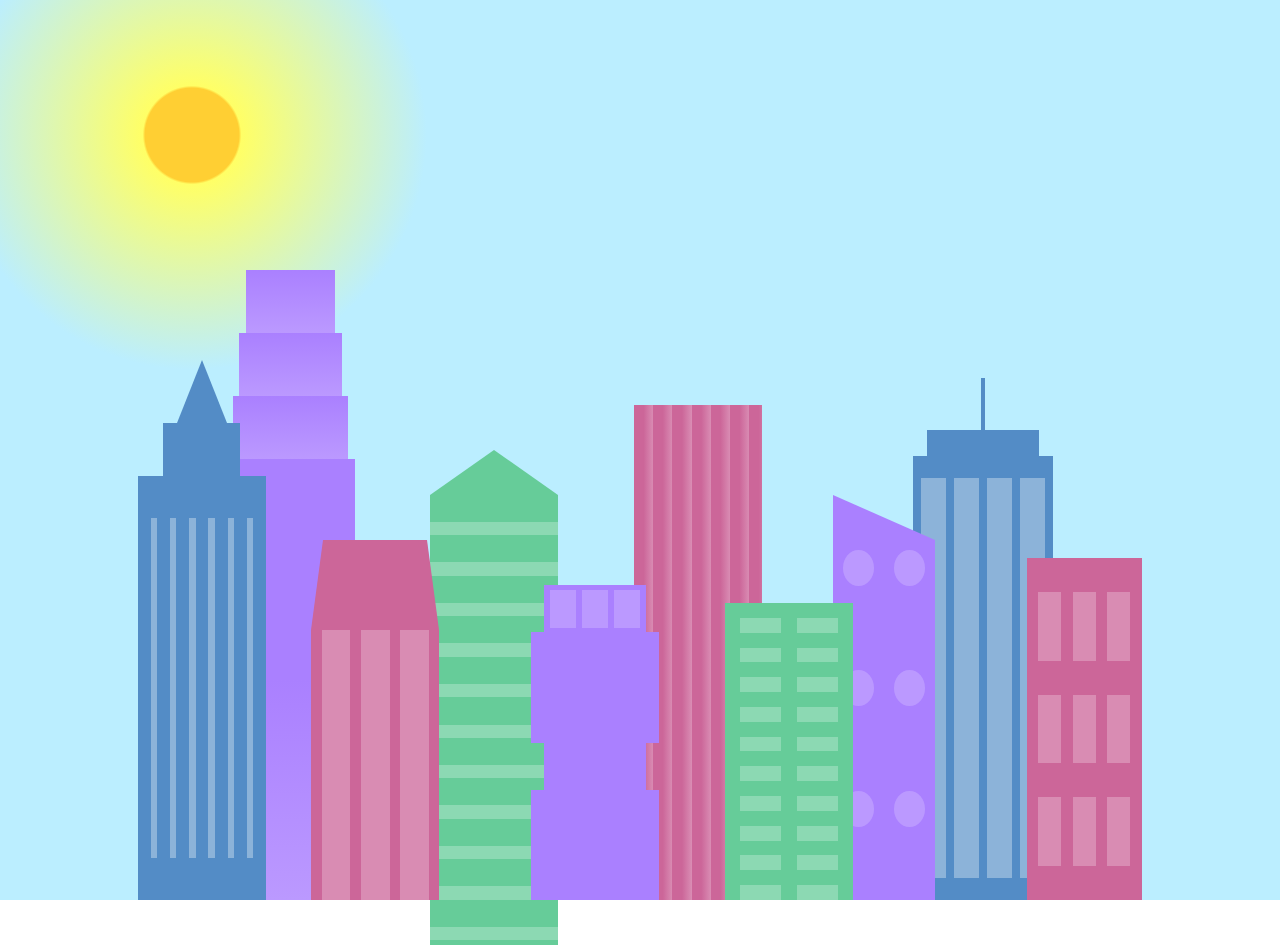
<file: index.html>
<!DOCTYPE html>
<html lang="en">    
  <head>
    <meta charset="UTF-8">
    <title>City Skyline</title>
    <link href="styles.css" rel="stylesheet" />   
  </head>

  <body>
    <div class="background-buildings sky">
      <div></div>
      <div></div>
      <div class="bb1 building-wrap">
        <div class="bb1a bb1-window"></div>
        <div class="bb1b bb1-window"></div>
        <div class="bb1c bb1-window"></div>
        <div class="bb1d"></div>
      </div>
      <div class="bb2">
        <div class="bb2a"></div>
        <div class="bb2b"></div>
      </div>
      <div class="bb3"></div>
      <div></div>
      <div class="bb4 building-wrap">
        <div class="bb4a"></div>
        <div class="bb4b"></div>
        <div class="bb4c window-wrap">
          <div class="bb4-window"></div>
          <div class="bb4-window"></div>
          <div class="bb4-window"></div>
          <div class="bb4-window"></div>
        </div>
      </div>
      <div></div>
      <div></div>
    </div>

    <div class="foreground-buildings">
      <div></div>
      <div></div>
      <div class="fb1 building-wrap">
        <div class="fb1a"></div>
        <div class="fb1b"></div>
        <div class="fb1c"></div>
      </div>
      <div class="fb2">
        <div class="fb2a"></div>
        <div class="fb2b window-wrap">
          <div class="fb2-window"></div>
          <div class="fb2-window"></div>
          <div class="fb2-window"></div>
        </div>
      </div>
      <div></div>
      <div class="fb3 building-wrap">
        <div class="fb3a window-wrap">
          <div class="fb3-window"></div>
          <div class="fb3-window"></div>
          <div class="fb3-window"></div>
        </div>
        <div class="fb3b"></div>
        <div class="fb3a"></div>
        <div class="fb3b"></div>
      </div>
      <div class="fb4">
        <div class="fb4a"></div>
        <div class="fb4b">
          <div class="fb4-window"></div>
          <div class="fb4-window"></div>
          <div class="fb4-window"></div>
          <div class="fb4-window"></div>
          <div class="fb4-window"></div>
          <div class="fb4-window"></div>
        </div>
      </div>
      <div class="fb5"></div>
      <div class="fb6"></div>
      <div></div>
      <div></div>
    </div>
  </body>
</html>
</file>
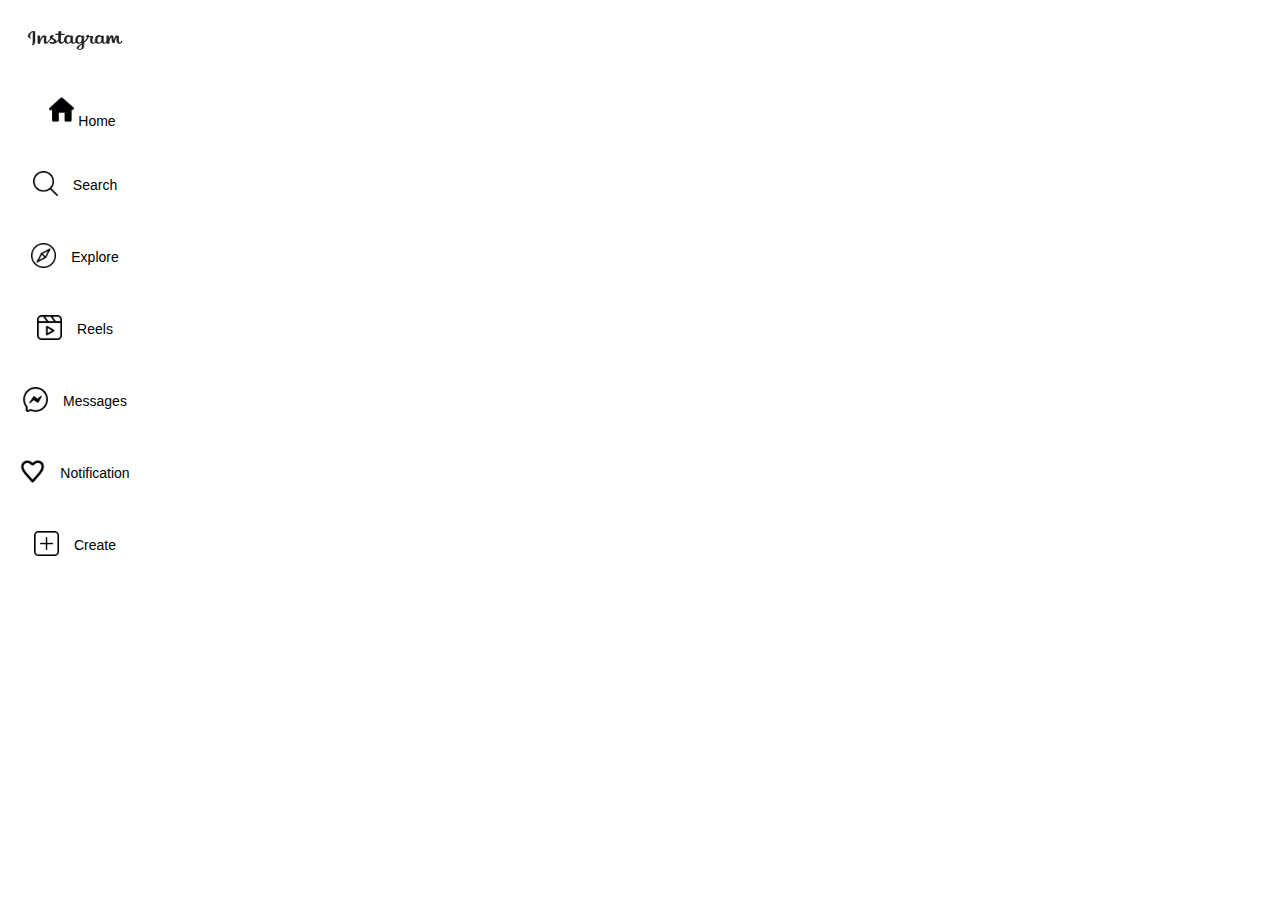
<file: instagram-clone/index.html>
<!DOCTYPE html>
<html>
    <head>
        <title>Instagram clone</title>
          
    </head>

    <link rel="stylesheet" href="main.css">

    <body>

        <nav class="sidebar">
            <div class="sidebar-link">
                <img class="Instagram_logo" src="pictures/Instagram_logo.svg.png">
            </div>
            <div class="sidebar-link">
                <div>
                <img src="pictures/house-black-silhouette-without-door.png">
                Home
                </div>
            </div>
            <div class="sidebar-link">
                <img src="pictures/search-interface-symbol.png">
                <div>Search</div>
            </div>
            <div class="sidebar-link">
                <img src="pictures/direction.png">
                <div>Explore</div>
            </div>
            <div class="sidebar-link">
                <img src="pictures/video.png">
                <div>Reels</div>
            </div>
            <div class="sidebar-link">
                <img src="pictures/messenger.png">
                <div>Messages</div>
            </div>
            <div class="sidebar-link">
                <img src="pictures/like.png">
                <div>Notification</div>
            </div>
            <div class="sidebar-link">
                <img src="pictures/tab.png">
                <div>Create</div>
            </div>

        </nav>

        <section class="grid">
            

        </section>

    </body>
</html>
</file>
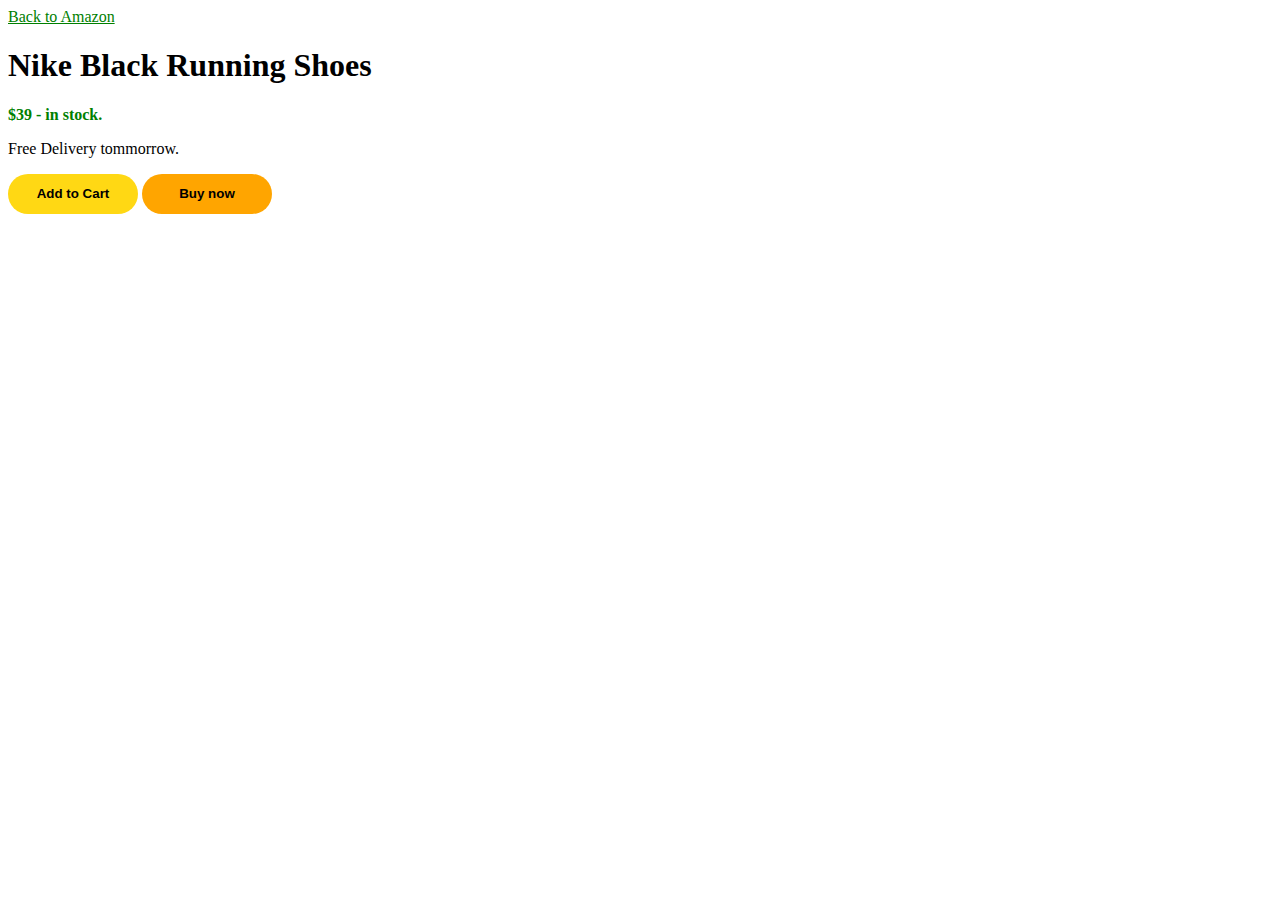
<file: 1a.html>
<!DOCTYPE html>
<html>
    <head>
        <title>Amazon</title>
        <style>
          .amazon{
            color: green;
            cursor: pointer;
            transition: 0.15s;
          }
          .amazon:hover{
            color: yellow;
          }
          .price{
            color: green;
            font-weight: bold
          }
          .add-button{
            font-family: arial;
            font-weight: bold;
            background-color: rgb(255, 216, 20);
            border: none;
            height: 40px;
            width: 130px;
            border-radius: 20px;
            cursor: pointer;
            transition: background-color 0.15s, opacity 0.15s;
          }
          .add-button:hover{
            background-color: rgb(218, 186, 24);
          }
          .add-button:active{
            opacity: 0.8;
          }
          .buy-button{
            background-color: orange;
            font-family: arial;
            font-weight: bold;
            border: none;
            height: 40px;
            width: 130px;
            border-radius: 20px;
            transition: background-color 0.15s, opacity 0.15s;
          }
          .buy-button:hover{
            background-color: rgb(238, 143, 1);
          }
          .buy-button:active{
            opacity: 0.8;
          }


        </style>
    </head>

    <body>
        <a href="https://www.amazon.com/" class="amazon">Back to Amazon</a>
        <h1>Nike Black Running Shoes</h1>
        <p class="price">$39 - in stock.</p>
        <p>Free Delivery tommorrow.</p>
        <button class="add-button">Add to Cart</button>
        <button class="buy-button">Buy now</button>
    </body>
</html>
</file>
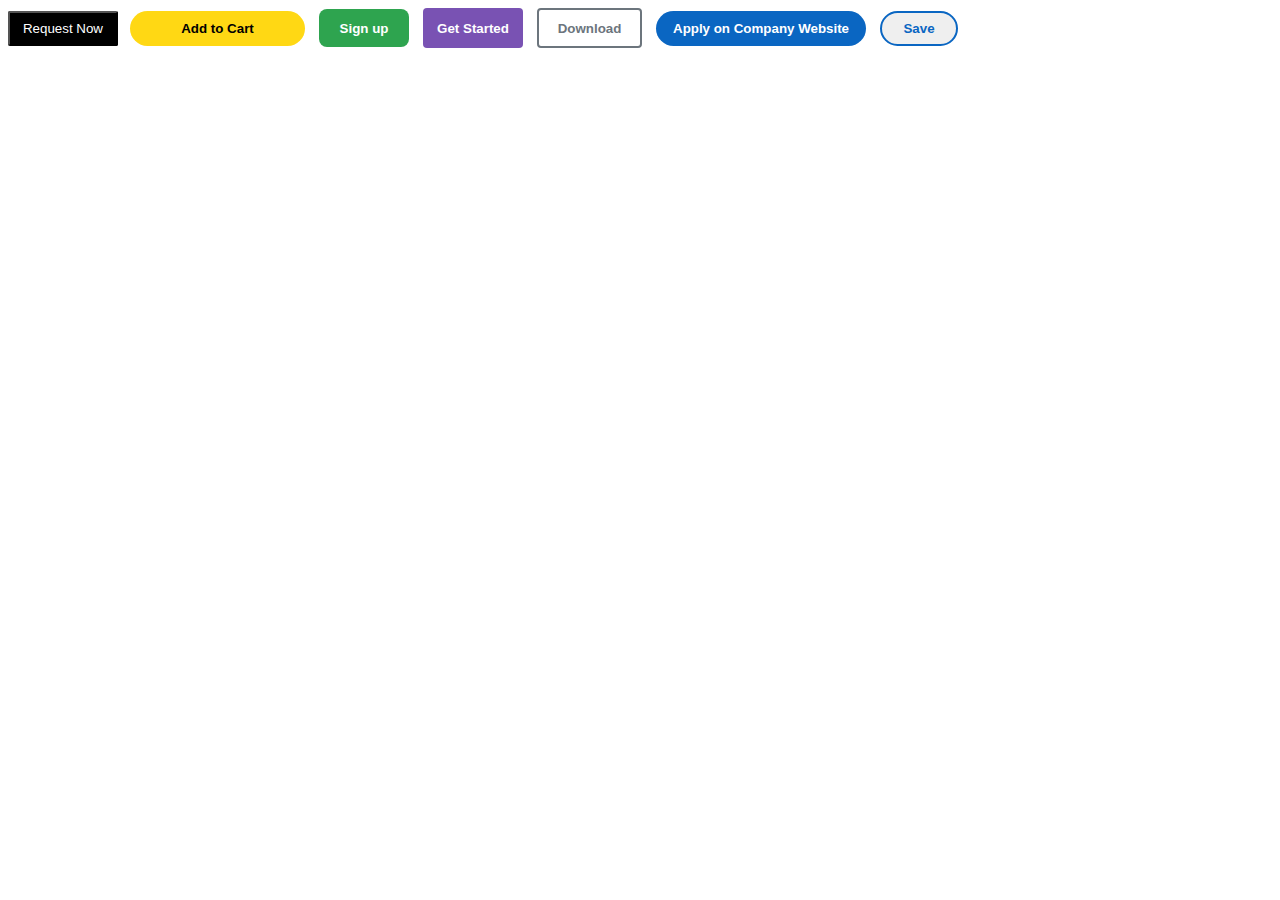
<file: 2a.html>
<!DOCTYPE html>
<html>
    <head>
        <title>Amazon</title>
        <style>
          button{
            margin-right: 10px;
            font-family: arial;
          }
          .uber-button{
            background-color: black;
            color: white;
            height: 35px;
            width: 110px;
            border-radius: 2px;
            margin-right: 8px;
            margin-bottom: 10px;
            cursor: pointer;
            transition: opacity 0.8;
          }
          .uber-button:hover{
            opacity: 0.8;
          }
          .uber-button:active{
            opacity: 0.8;
          }

          .amazon-button{
            background-color: rgb(255, 216, 20);
            border: none;
            font-weight: bold;
            height: 35px;
            width: 175px;
            border-radius: 18px;
            cursor: pointer;
            transition: background-color 0.15s, opacity 0.15s;
          }
          .amazon-button:hover{
            background-color: rgb(247, 207, 7);
          }
          .amazon-button:active{
            opacity: 0.8;
          }
          .github-button{
            background-color: rgb(46, 164, 79);
            color: white;
            font-weight: bold;
            border: none;
            height: 38px;
            width: 90px;
            border-radius: 8px;
            cursor: pointer;
            transition: box shadow 0.15s;
          }
          .github-button:hover{
            box-shadow: 5px 5px 10px rgba(0, 0, 0, 0.15);
          }
          .bootstrap-Get{
            background-color: rgb(121, 82, 179);
            color: white;
            border: none;
            height: 40px;
            width: 100px;
            font-weight: bold;
            border-radius: 4px;
            cursor: pointer;
            transition: background-color 0.15s;
          }
          .bootstrap-Get:hover{
            background-color: rgb(93, 51, 155);
          }
          .bootstrap-Download{
            background-color: white;
            color: rgb(108, 117, 125);
            height: 40px;
            width: 105px;
            border-style: solid;
            border-color: rgb(108, 117, 125);
            font-weight: bold;
            border-radius: 4px;
            cursor: pointer;
            transition: background-color 0.15s, color 0.15s;
          }
          .bootstrap-Download:hover{
            background-color: rgb(108, 117, 125);
            color: white;
          }
          .linkedin-Apply{
            background-color: rgb(10, 102, 194);
            color: white;
            border: none;
            font-weight: bold;
            height: 35px;
            width: 210px;
            border-radius: 18px;
            cursor: pointer;
            transition: background-color 0.15s;
          }
          .linkedin-Apply:hover{
            background-color: rgb(0, 72, 144);
          }
          .linkedin-Save{
            color: rgb(10, 102, 194);
            font-weight: bold;
            border-style: solid;
            border-color: rgb(10, 102, 194);
            height: 35px;
            width: 78px;
            border-radius: 20px;
            cursor: pointer;
          }
          .linkedin-Save:hover{
            background-color: rgb(236, 227, 227);
          }
        </style>
    </head>

    <body>
        <button class="uber-button">Request Now</button>
        <button class="amazon-button">Add to Cart</button>
        <button class="github-button">Sign up</button>
        <button class="bootstrap-Get">Get Started</button>
        <button class="bootstrap-Download">Download</button>
        <button class="linkedin-Apply">Apply on Company Website</button>
        <button class="linkedin-Save">Save</button>
    </body>
</html>
</file>
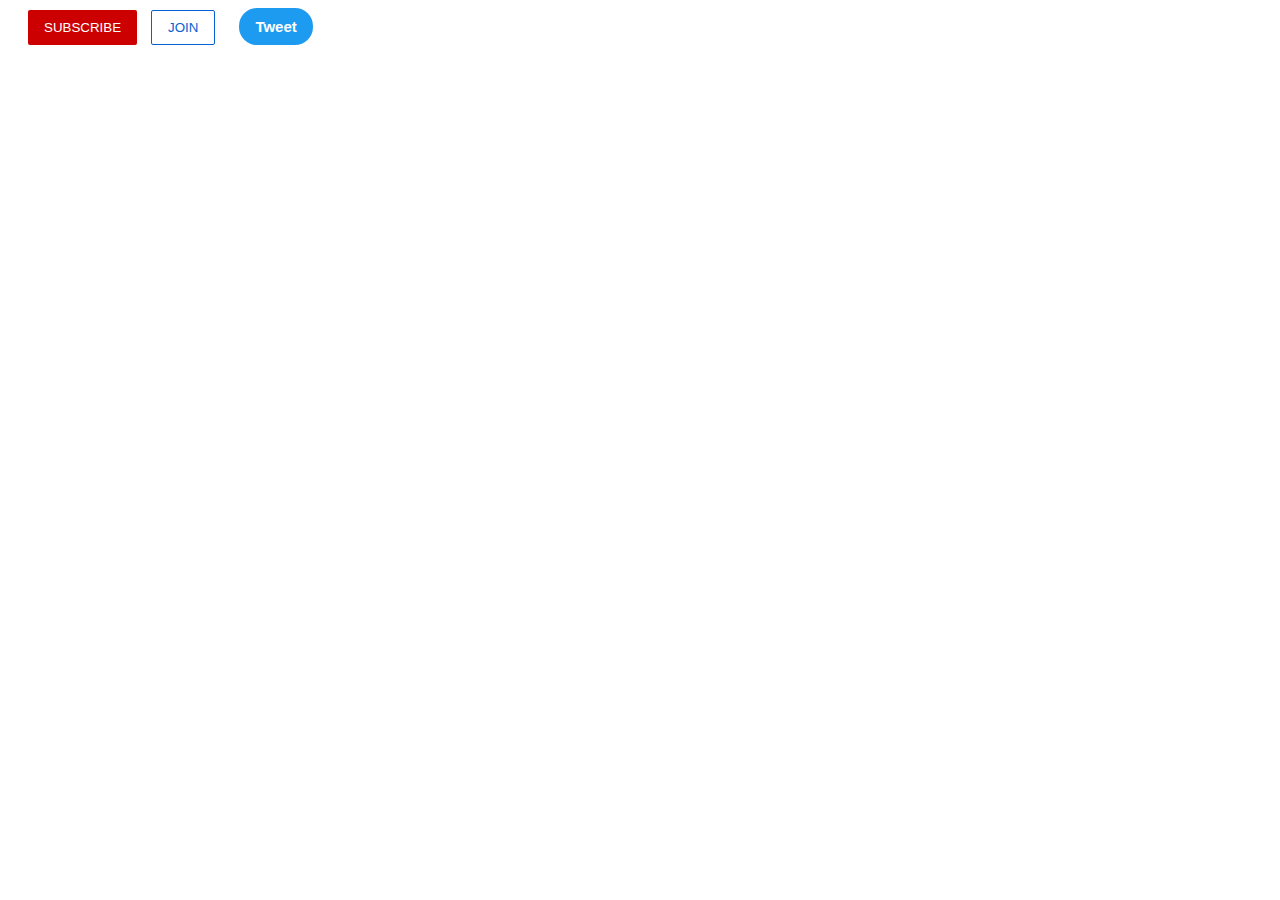
<file: buttons.html>
<!DOCTYPE html>
<html>
    <head>
        <title></title>
        <style>
          .subscribe-button{
            background-color: rgb(204, 0, 0);
            color: white;
            border: none;
            padding-top: 10px;
            padding-bottom: 10px;
            padding-left: 16px;
            padding-right: 16px;
            border-radius: 2px;
            margin-right: 10px;
            margin-left: 20px;
            cursor: pointer;
            transition: opacity 0.15s;
          }
          .subscribe-button:hover{
            opacity: 0.8;
          }
          .subscribe-button:active{
            opacity: 0.5;
          }

          .join-button{
            background-color: white;
            color: rgb(6, 95, 212);
            border-color: rgb(6, 95, 212);
            border: solid;
            border-width: 1px;
            padding-top: 9px;
            padding-bottom: 9px;
            padding-left: 16px;
            padding-right: 16px;
            margin-right: 20px;
            border-radius: 2px;
            cursor: pointer;
            transition: background-color 0.15s, color 0.15s;
          }
          .join-button:hover{
            background-color: rgb(6, 95, 212);
            color: white;
          }
          .join-button:active{
            opacity: 0.7;
          }
          .tweet-button{
            background-color: rgb(29, 155, 240);
            color: white;
            border: none;
            padding-top: 10px;
            padding-bottom: 10px;
            padding-left: 16px;
            padding-right: 16px;
            font-size: 15px;
            font-weight: bold;
            border-radius: 18px;
            cursor: pointer;
          }
          .tweet-button:hover{
            box-shadow: 5px 5px 10px rgba(0, 0, 0, 0.15);
          }
        </style>
    </head>

    <body>
        <button class="subscribe-button">SUBSCRIBE</button>
        <button class="join-button">JOIN</button>
        <button class="tweet-button">Tweet</button>
    </body>
</html>
</file>
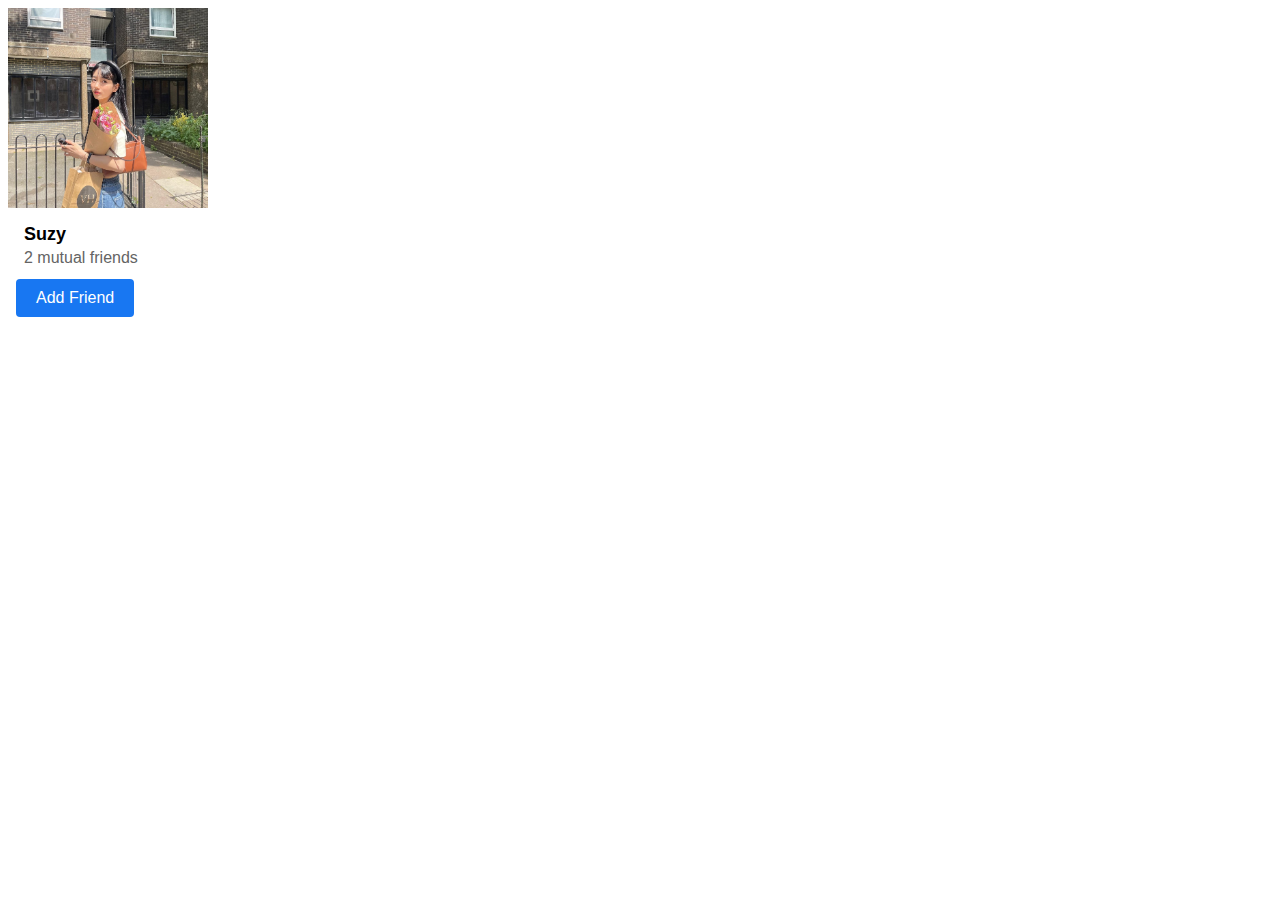
<file: Facebook-friendrequest.html>
<!DOCTYPE html>
<html>
    <head>
        <title>Facebook Friend Request</title>
        <style>
          p{
            font-family: Arial;
            margin-bottom: 0px;
            margin-top: 0px;
            padding-left: 8px;
          }
          .card{
            width: 200px;
            box-shadow: 0px 0px 5px rgba(0, 0, 0, 0.);
          }
          .profile-picture{
            width: 200px;
            height: 200px;
            object-fit: cover;
            margin-bottom: 12px;
          }
          .name{
            margin-left: 8px;
            font-size: 18px;
            font-weight: bold;
            margin-bottom: 4px;
          }
          .mutual{
            color: rgb(100, 100, 100);
            margin-left: 8px;
            margin-bottom: 12px;
          }
          .add-friend-button{
            background-color: rgb(24, 119, 242);
            color: white;
            border: none;
            margin-left: 8px;
            margin-bottom: 10px;
            padding-top: 10px;
            padding-bottom: 10px;
            padding-left: 20px;
            padding-right: 20px;
            font-size: 16px;
            border-radius: 4px;
          }
        </style>
    </head>

    <body>
        <div class="card">
            <img class="profile-picture" src="ExercisePics/bae.jpg">
            <p class="name">Suzy</p>
            <p class="mutual">2 mutual friends</p>
            <button class="add-friend-button">Add Friend</button>
        </div>
    </body>
</html>
</file>
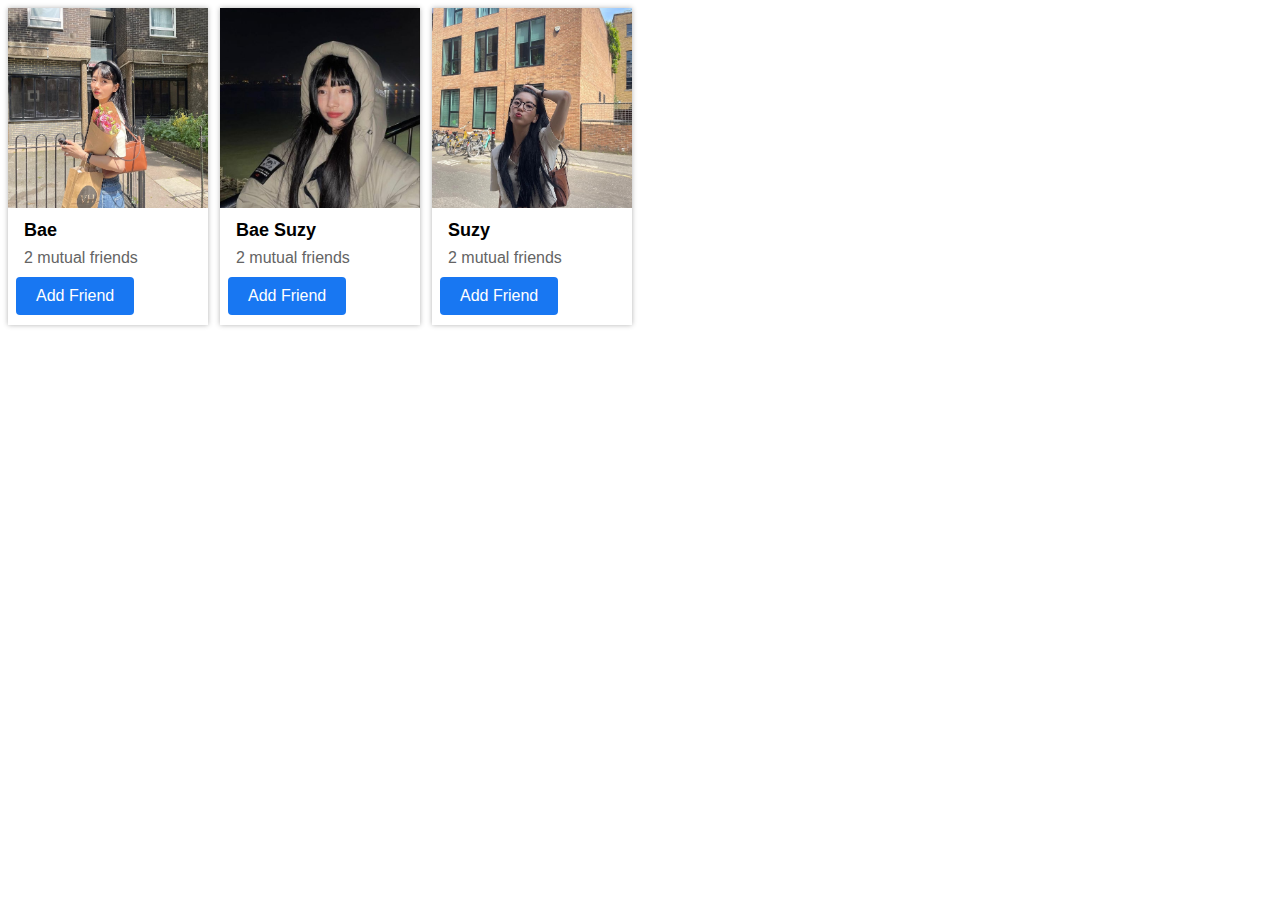
<file: Facebook-friendrequest2.html>
<!DOCTYPE html>
<html>
    <head>
        <title>Facebook Friend Request</title>
        <style>
          p{
            font-family: arial;
            margin-top: 0;
            margin-bottom: 0;
            padding-left: 8px;
          }
          .card{
            display: inline-block;
            width: 200px;
            box-shadow: 0px 0px 5px rgba(0, 0, 0, 0.3);
            margin-right: 8px;
          }
          .profile-picture{
            width: 200px;
            height: 200px;
            object-fit: cover;
            margin-bottom: 8px;
          }
          .name{
            font-size: 18px;
            margin-left: 8px;
            font-weight: bold;
            margin-bottom: 8px;
          }
          .mutual{
            color: rgb(100, 100, 100);
            margin-left: 8px;
            margin-bottom: 10px;
          }
          .add-friend{
            background-color: rgb(24, 119, 242);
            border: none;
            color: white;
            margin-left: 8px;
            margin-bottom: 10px;
            padding-top: 10px;
            padding-bottom: 10px;
            padding-left: 20px;
            padding-right: 20px;
            font-size: 16px;
            border-radius: 4px;
          }
        </style>
    </head>

    <body>
      <div class="card">
        <img class="profile-picture" src="ExercisePics/bae.jpg">
        <p class="name">Bae</p>
        <p class="mutual">2 mutual friends</p>
        <button class="add-friend">Add Friend</button>
      </div>

      <div class="card">
        <img class="profile-picture" src="ExercisePics/suzy.jpg">
        <p class="name">Bae Suzy</p>
        <p class="mutual">2 mutual friends</p>
        <button class="add-friend">Add Friend</button>
      </div>

      <div class="card">
        <img class="profile-picture" src="ExercisePics/baesuzy.jpg">
        <p class="name">Suzy</p>
        <p class="mutual">2 mutual friends</p>
        <button class="add-friend">Add Friend</button>
      </div>
    </body>
</html>
</file>
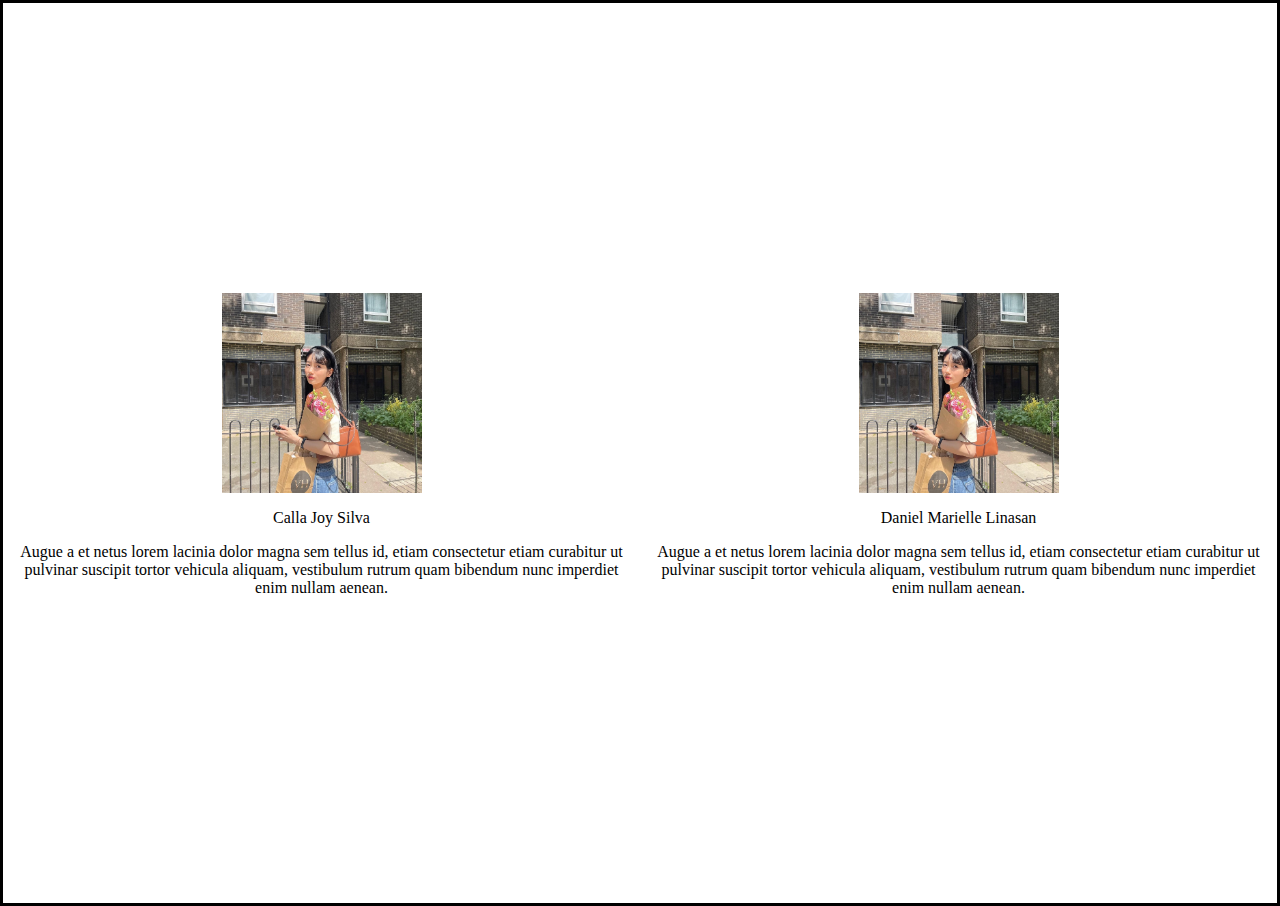
<file: jaba.html>
<!DOCTYPE html>
<html>
<head>
    <title>Facebook Friend Request</title>
    <style>
        body {
            display: flex;
            justify-content: center;
            align-items: center;
            height: 100vh;
            margin: 0;
            border-style: solid;
            
        }

        .container {
            display: flex;
            flex-direction: column;
            align-items: center;
            margin: 10px;
        }

        .pics {
            width: 200px;
            height: 200px;
            object-fit: cover;
        }

        .text {
            margin-top: auto; /* Push the text to the bottom */
            text-align: center; /* Center-align the text */
        }
    </style>
</head>

<body>
    <div class="container">
        <img class="pics" src="ExercisePics/bae.jpg">
        <p class="name">Calla Joy Silva</p>
        <div>
            <p class="text">
                Augue a et netus lorem lacinia dolor magna sem tellus id, 
                etiam consectetur etiam curabitur ut pulvinar suscipit tortor vehicula aliquam, 
                vestibulum rutrum quam bibendum nunc imperdiet enim nullam aenean.
            </p>
        </div>
    </div>

    <div class="container">
        <img class="pics" src="ExercisePics/bae.jpg">
        <p class="name">Daniel Marielle Linasan</p>
        <div>
            
            <p class="text">
                Augue a et netus lorem lacinia dolor magna sem tellus id, 
                etiam consectetur etiam curabitur ut pulvinar suscipit tortor vehicula aliquam, 
                vestibulum rutrum quam bibendum nunc imperdiet enim nullam aenean.
            </p>
        </div>
    </div>
</body>
</html>
</file>
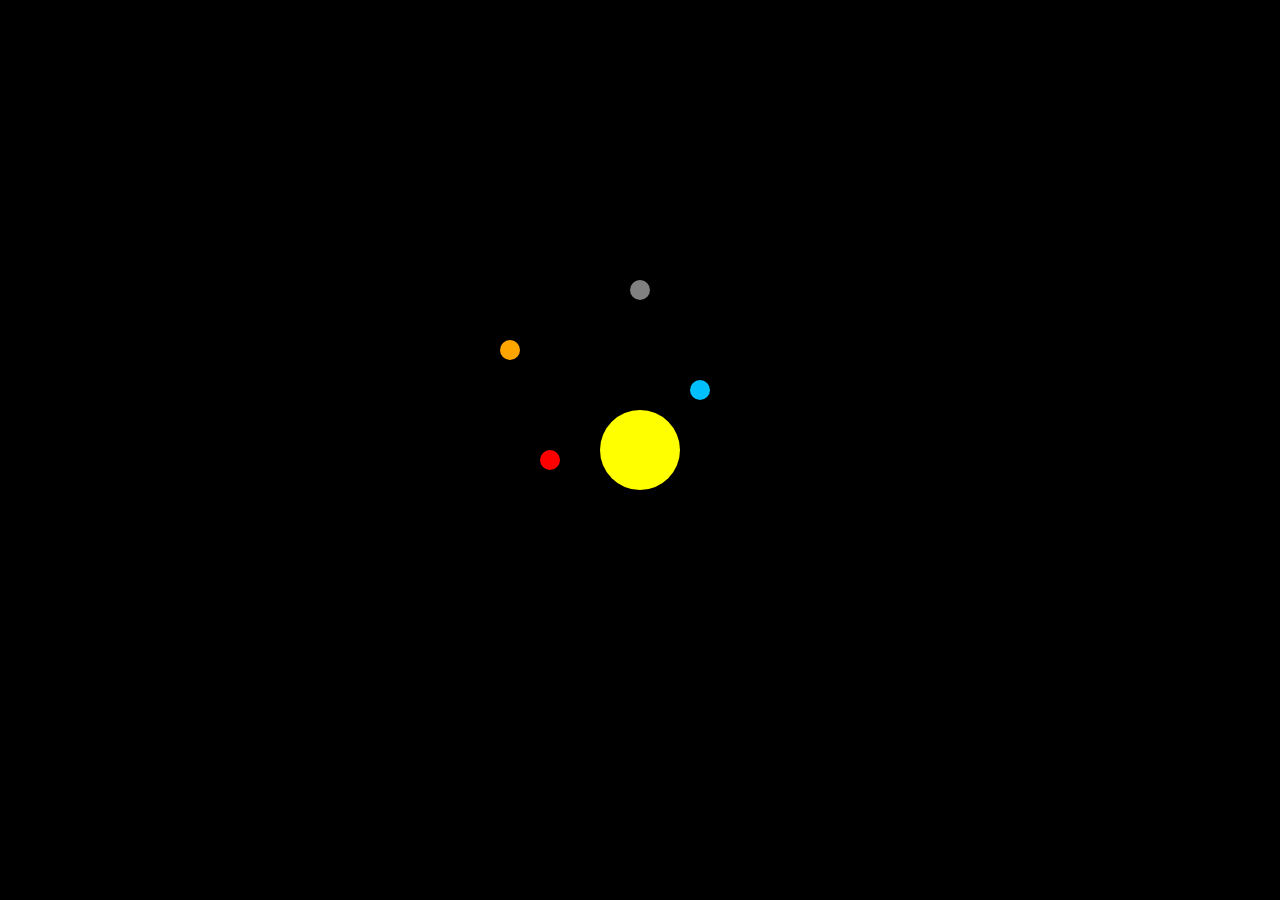
<file: solarsytem.html>
<!DOCTYPE html>
<html lang="en">
<head>
  <meta charset="UTF-8">
  <meta name="viewport" content="width=device-width, initial-scale=1.0">
  <link rel="stylesheet" href="styles.css">
  <link rel="stylesheet" href="ss.css">
  <title>Solar System</title>
</head>
<body>
  <div class="solar-system">
    <div class="sun"></div>
    <div class="planet mercury"></div>
    <div class="planet venus"></div>
    <div class="planet earth"></div>
    <div class="planet mars"></div>
  </div>
</body>
</html>
</file>
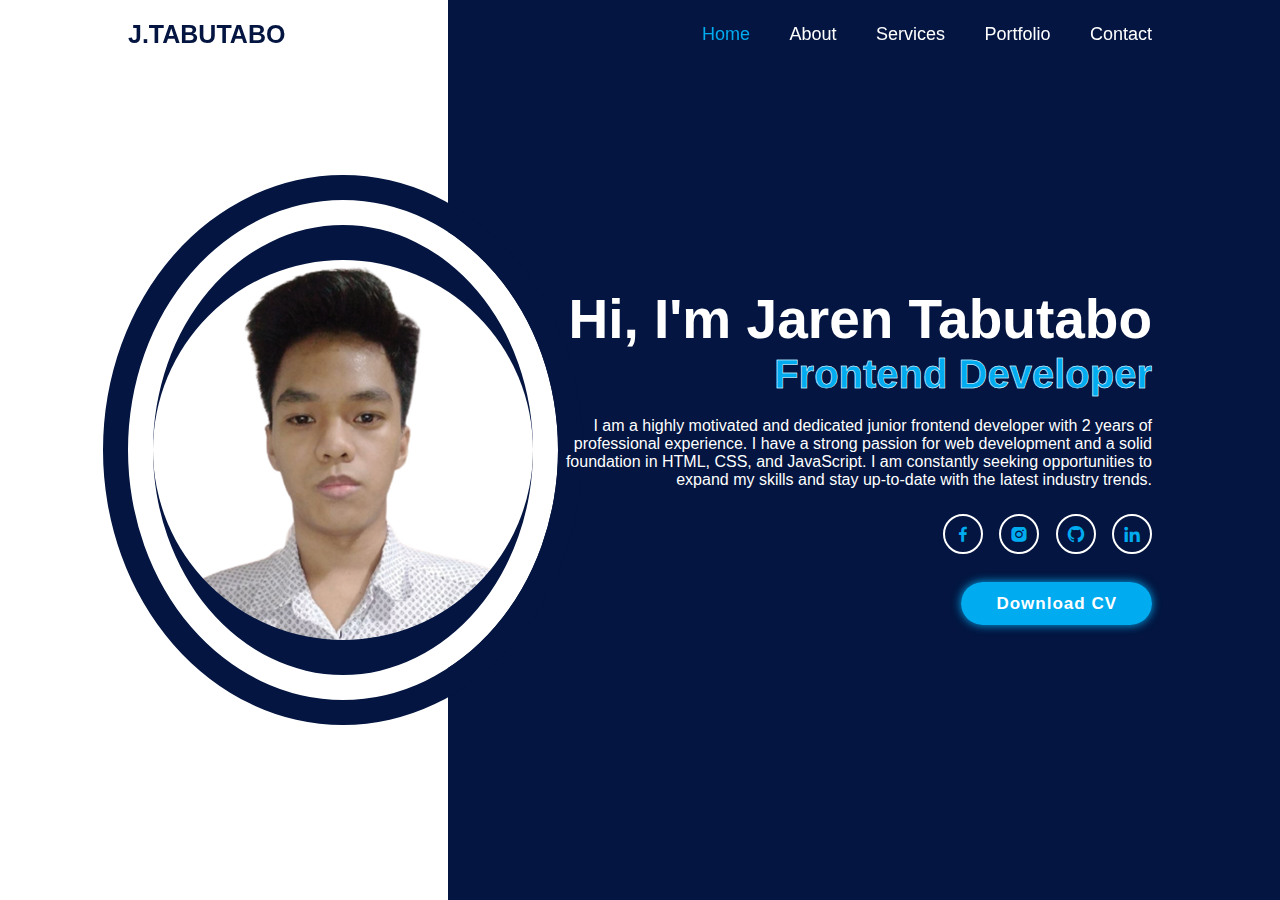
<file: portfolio/portfolio-practice.html>
<!DOCTYPE html>
<html>
    <head>
        <title>Portfolio Practice</title>

        <link href='https://unpkg.com/boxicons@2.1.4/css/boxicons.min.css' rel='stylesheet'>

    </head>

    <link rel="stylesheet" href="portfolio-style.css">

    <body>
        <header class="header">
            <a href="#" class="logo">J.TABUTABO</a>

            <nav class="navbar">
                <a href="#" class="active">Home</a>
                <a href="#">About</a>
                <a href="#">Services</a>
                <a href="#">Portfolio</a>
                <a href="#">Contact</a>
            </nav>
        </header>

            <section class="home">
                    <div class="home-image">
                        <img src="portfolio-picture/21-14411-310.jpg">
                    </div>

                    <div class="home-content">
                        <h1>Hi, I'm Jaren Tabutabo</h1>
                        <h3>Frontend Developer</h3>
                        <p>
                            I am a highly motivated and dedicated junior frontend developer with 2 years of professional 
                            experience. I have a strong passion for web development and a solid foundation in HTML, 
                            CSS, and JavaScript. I am constantly seeking opportunities to expand my skills and stay 
                            up-to-date with the latest industry trends. 
                        </p>

                        <div class="home-sci">
                            <a href="https://www.facebook.com/dakosijaren">
                                <i class='bx bxl-facebook'></i>
                            </a>
                            <a href="https://www.instagram.com/hoyjaren/">
                                <i class='bx bxl-instagram-alt'></i>
                            </a>
                            <a href="https://github.com/hoyjaren">
                                <i class='bx bxl-github'></i>
                            </a>
                            <a href="https://www.linkedin.com/in/tabutabo-jaren19/">
                                <i class='bx bxl-linkedin'></i>
                            </a>
                        </div>
                        <a href="#" class="btn">Download CV</a>
                    </div>

    </body>
</html>
</file>
<file: styles.css>
:root {
    --building-color1: #aa80ff;
    --building-color2: #66cc99;
    --building-color3: #cc6699;
    --building-color4: #538cc6;
    --window-color1: #bb99ff;
    --window-color2: #8cd9b3;
    --window-color3: #d98cb3;
    --window-color4: #8cb3d9;
  }
  
  * {
    box-sizing: border-box;
  }
  
  body {
    height: 100vh;
    margin: 0;
    overflow: hidden;
  }
  
  .background-buildings, .foreground-buildings {
    width: 100%;
    height: 100%;
    display: flex;
    align-items: flex-end;
    justify-content: space-evenly;
    position: absolute;
    top: 0;
  }
  
  .building-wrap {
    display: flex;
    flex-direction: column;
    align-items: center;
  }
  
  .window-wrap {
    display: flex;
    align-items: center;
    justify-content: space-evenly;
  }
  
  .sky {
    background: radial-gradient(
        closest-corner circle at 15% 15%,
        #ffcf33,
        #ffcf33 20%,
        #ffff66 21%,
        #bbeeff 100%
      );
  }
  
  /* BACKGROUND BUILDINGS - "bb" stands for "background building" */
  .bb1 {
    width: 10%;
    height: 70%;
  }
  
  .bb1a {
    width: 70%;
  }
    
  .bb1b {
    width: 80%;
  }
    
  .bb1c {
    width: 90%;
  }
  
  .bb1d {
    width: 100%;
    height: 70%;
    background: linear-gradient(
        var(--building-color1) 50%,
        var(--window-color1)
      );
  }
  
  .bb1-window {
    height: 10%;
    background: linear-gradient(
        var(--building-color1),
        var(--window-color1)
      );
  }
  
  .bb2 {
    width: 10%;
    height: 50%;
  }
  
  .bb2a {
    border-bottom: 5vh solid var(--building-color2);
    border-left: 5vw solid transparent;
    border-right: 5vw solid transparent;
  }
  
  .bb2b {
    width: 100%;
    height: 100%;
    background: repeating-linear-gradient(
        var(--building-color2),
        var(--building-color2) 6%,
        var(--window-color2) 6%,
        var(--window-color2) 9%
      );
  }
  
  .bb3 {
    width: 10%;
    height: 55%;
    background: repeating-linear-gradient(
        90deg,
        var(--building-color3),
        var(--building-color3),
        var(--window-color3) 15%
      );
  }
  
  .bb4 {
    width: 11%;
    height: 58%;
  }
  
  .bb4a {
    width: 3%;
    height: 10%;
    background-color: var(--building-color4);
  }
  
  .bb4b {
    width: 80%;
    height: 5%;
    background-color: var(--building-color4);
  }
    
  .bb4c {
    width: 100%;
    height: 85%;
    background-color: var(--building-color4);
  }
  
  .bb4-window {
    width: 18%;
    height: 90%;
    background-color: var(--window-color4);
  }
  
  /* FOREGROUND BUILDINGS - "fb" stands for "foreground building" */
  .fb1 {
    width: 10%;
    height: 60%;
  }
  
  .fb1a {
    border-bottom: 7vh solid var(--building-color4);
    border-left: 2vw solid transparent;
    border-right: 2vw solid transparent;
  }
  
  .fb1b {
    width: 60%;
    height: 10%;
    background-color: var(--building-color4);
  }
    
  .fb1c {
    width: 100%;
    height: 80%;
    background: repeating-linear-gradient(
        90deg,
        var(--building-color4),
        var(--building-color4) 10%,
        transparent 10%,
        transparent 15%
      ),
      repeating-linear-gradient(
        var(--building-color4),
        var(--building-color4) 10%,
        var(--window-color4) 10%,
        var(--window-color4) 90%
      );
  }
  
  .fb2 {
    width: 10%;
    height: 40%;
  }
  
  .fb2a {
    width: 100%;
    border-bottom: 10vh solid var(--building-color3);
    border-left: 1vw solid transparent;
    border-right: 1vw solid transparent;
  }
  
  .fb2b {
    width: 100%;
    height: 75%;
    background-color: var(--building-color3);
  }
  
  .fb2-window {
    width: 22%;
    height: 100%;
    background-color: var(--window-color3);
  }
  
  .fb3 {
    width: 10%;
    height: 35%;
  }
    
  .fb3a {
    width: 80%;
    height: 15%;
    background-color: var(--building-color1);
  }
    
  .fb3b {
    width: 100%;
    height: 35%;
    background-color: var(--building-color1);
  }
  
  .fb3-window {
    width: 25%;
    height: 80%;
    background-color: var(--window-color1);
  }
  
  .fb4 {
    width: 8%;
    height: 45%;
    position: relative;
    left: 10%;
  }
  
  .fb4a {
    border-top: 5vh solid transparent;
    border-left: 8vw solid var(--building-color1);
  }
  
  .fb4b {
    width: 100%;
    height: 89%;
    background-color: var(--building-color1);
    display: flex;
    flex-wrap: wrap;
  }
  
  .fb4-window {
    width: 30%;
    height: 10%;
    border-radius: 50%;
    background-color: var(--window-color1);
    margin: 10%;
  }
  
  .fb5 {
    width: 10%;
    height: 33%;
    position: relative;
    right: 10%;
    background: repeating-linear-gradient(
        var(--building-color2),
        var(--building-color2) 5%,
        transparent 5%,
        transparent 10%
      ),
      repeating-linear-gradient(
        90deg,
        var(--building-color2),
        var(--building-color2) 12%,
        var(--window-color2) 12%,
        var(--window-color2) 44%
      );
  }
  
  .fb6 {
    width: 9%;
    height: 38%;
    background: repeating-linear-gradient(
        90deg,
        var(--building-color3),
        var(--building-color3) 10%,
        transparent 10%,
        transparent 30%
      ),
      repeating-linear-gradient(
        var(--building-color3),
        var(--building-color3) 10%,
        var(--window-color3) 10%,
        var(--window-color3) 30%
      );
  }
  
  @media (max-width: 1000px) {
    :root {
        --building-color1: #000;
        --building-color2: #000;
        --building-color3: #000;
        --building-color4: #000;
        --window-color1: #777;
        --window-color2: #777;
        --window-color3: #777;
        --window-color4: #777;
      }
      .sky {
        background: radial-gradient(
            closest-corner circle at 15% 15%,
            #ccc,
            #ccc 20%,
            #445 21%,
            #223 100%
          );
      }
    }
</file>
<file: instagram-clone/main.css>
.sidebar{
    position: fixed;
    left: 0;
    bottom: 0;
    top: 0;
    background-color: white;
    width: 150px;
    padding-top: 5px
}
.sidebar-link{
    height: 74px;
    display: flex;
    justify-content: center;
    align-items: center;
    flex-direction: row;
    cursor: pointer;
}
.sidebar-link{
    height: 72px;
}
.sidebar-link img{
    height: 25px;
    margin-bottom: 4px;
}
.sidebar-link div{
    font-family: arial;
    font-size: 14px;
    margin-left: 15px;
}
.Instagram_logo{
    width: 100px;
    height: 150px;
}
</file>
<file: ss.css>
body {
    display: flex;
    justify-content: center;
    align-items: center;
    height: 100vh;
    margin: 0;
    background-color: #000;
  }
  
  .solar-system {
    position: relative;
    width: 400px;
    height: 400px;
  }
  
  .sun {
    width: 80px;
    height: 80px;
    background-color: yellow;
    border-radius: 50%;
    position: absolute;
    left: 160px;
    top: 160px;
    animation: spin 10s linear infinite;
  }
  
  .planet {
    width: 20px;
    height: 20px;
    border-radius: 50%;
    position: absolute;
    animation: orbit 10s linear infinite;
  }
  
  .mercury {
    background-color: gray;
    left: 190px;
    top: 30px;
  }
  
  .venus {
    background-color: orange;
    left: 60px;
    top: 90px;
  }
  
  .earth {
    background-color: #00bfff;
    left: 250px;
    top: 130px;
  }
  
  .mars {
    background-color: red;
    left: 100px;
    top: 200px;
  }
  
  @keyframes spin {
    0% {
      transform: rotate(0deg);
    }
    100% {
      transform: rotate(360deg);
    }
  }
  
  @keyframes orbit {
    0% {
      transform: translateX(0) rotate(0deg);
    }
    100% {
      transform: translateX(-100px) rotate(360deg);
    }
  }
  
  .solar-system:hover .planet {
    animation: zoom 1s ease-in-out infinite;
  }
  
  @keyframes zoom {
    0% {
      transform: scale(1);
    }
    50% {
      transform: scale(1.2);
    }
    100% {
      transform: scale(1);
    }
  }
</file>
<file: portfolio/portfolio-style.css>
*{
    margin: 0;
    padding: 0;
    box-sizing: border-box;
    font-family: arial;
}
.header{
    position: fixed;
    top: 0;
    left: 0;
    width: 100%;
    padding: 20px 10%;
    background-color: transparent;
    display: flex;
    justify-content: space-between;
    align-items: center;
    z-index: 100;
}
.logo{
    font-size: 25px;
    color: #031540;
    text-decoration: none;
    font-weight: bold;
}
.navbar a{
    font-size: 18px;
    color: #fff;
    text-decoration: none;
    font-weight: 500px;
    margin-left: 35px;
    transition: .3s;
}
.navbar a:hover,
.navbar a.active{
    color: #00abf0;
}
.home{
    height: 100vh;
    background: linear-gradient(-90deg, #031540 65%, #fff 35%);
    display: flex;
    justify-content: space-between;
    align-items: center;
    padding: 0 10%;
}
.home-image{
    display: flex;
    justify-content: center;
    align-items: center;
    width: 500px;
    height: 500px;
    background-color: #031540;
    border-radius: 50%;
    border: 25px solid #fff;
    outline: 25px solid #031540;
}
.home-image img{
    position: relative;
    border-radius: 50%;
    max-width: 380px;
}
.home-content{
    max-width: 600px;
    color: #fff;
    text-align: right;
}
.home-content h1{
    font-size: 55px;
    line-height: 1.2;
}
.home-content h3{
    font-size: 40px;
    color: transparent;
    -webkit-text-stroke: .5px #fff;
    background-image: linear-gradient(#00abf0, #00abf0);
    background-repeat: no-repeat;
    -webkit-background-clip: text;
    animation: animateText 6s linear infinite;
}
@keyframes animateText{
    0%,
    95%,
    100%{
        background-position: -410px 0;
    }
    65%,
    85%{
        background-position: 0 0;
    }
}

.home-content p{
    font-size: 16px;
    margin-top: 20px;
}
.home-sci{
    margin: 25px 0 40px;
}

.home-sci a{
    display: inline-flex;
    justify-content: center;
    align-items: center;
    width: 40px;
    height: 40px;
    background: transparent;
    border: 2px solid #fff;
    border-radius: 50%;
    font-size: 20px;
    color: #00abf0;
    text-decoration: none;
    margin-left: 12px;
}
.home-sci a:hover{
    background-color: #00abf0;
    color: #fff;
    box-shadow: 0 0 10px #00abf0;
}
.btn{
    padding: 12px 35px;
    background: #00abf0;
    border-radius: 40px;
    font-size: 17px;
    color: #fff;
    text-decoration: none;
    font-weight: 600;
    letter-spacing: 1px;
    box-shadow: 0 0 10px #00abf0;
    transition: .5s;
}

.btn:hover{
    box-shadow: none;
}
</file>
